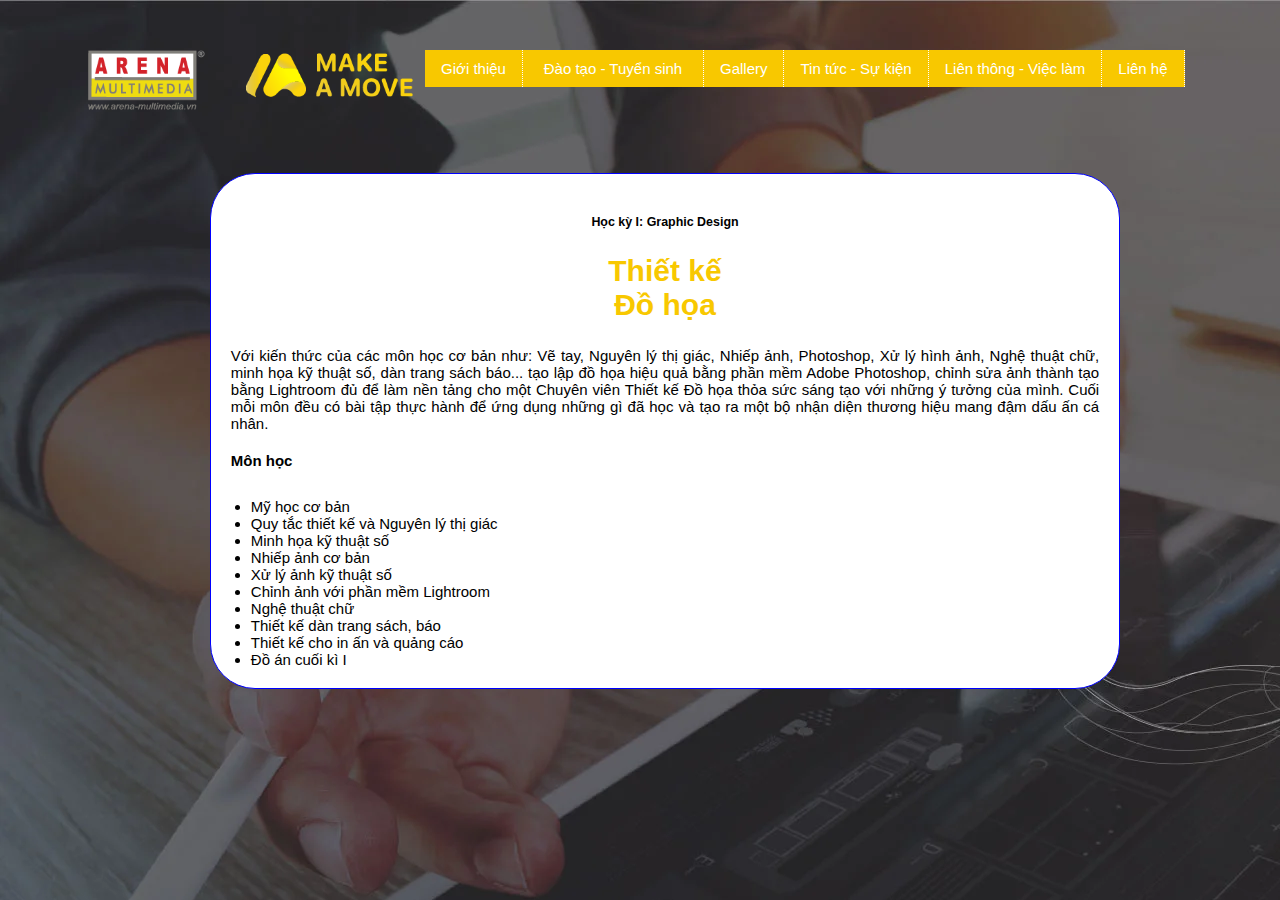
<file: chuong-trinh-dao-tao.html>
<!DOCTYPE html>
<html>

<head>
    <!-- Các meta (siêu dữ liệu) -->
    <meta http-equiv="Content-Type" content="text/html; charset=utf-8" />

    <!-- Tiêu đề hiển thị trên thanh địa chỉ trình duyệt -->
    <title>Arena Mutimedia</title>

    <!-- icon trên thanh địa chỉ trình duyệt -->
    <link rel="icon" href="./images/favicon.ico" />

    <!-- Sử dụng font google -->
    <link rel="preconnect" href="https://fonts.googleapis.com">
    <link rel="preconnect" href="https://fonts.gstatic.com" crossorigin>
    <link href="https://fonts.googleapis.com/css2?family=Roboto:wght@100&display=swap" rel="stylesheet">

    <!-- external css -->
    <link rel="stylesheet" href="./css/style.css">
    <link rel="stylesheet" href="./css/menu.css">



</head>

<body>

    <div id="container">

        <!-- id header -->
        <div id="header">

            <div id="left-header" class="box">

                <a href="index.html"><img src="./images/logo-2.webp" width="325px" height="60px" alt="Header Logo"></a>

            </div>

            <div id="right-header" class="box">

                <div id="main-menu">
                    <ul>
                        <li>
                            <a href="./gioi-thieu.html"> Giới thiệu</a>
                        </li>
                        <li class="dropdown">
                            <a class="dropdown-btn"> Đào tạo - Tuyển sinh</a>
                            <div class="dropdown-content">
                                <a href="./chuong-trinh-dao-tao.html">Đào tạo</a>
                                <a href="./tuyen-sinh.html">Tuyển sinh</a>
                            </div>
                        </li>
                        <li>
                            <a href="./gallery.html"> Gallery</a>
                        </li>
                        <li>
                            <a href="./tin-tuc.html"> Tin tức - Sự kiện</a>
                        </li>
                        <li>
                            <a href="#"> Liên thông - Việc làm</a>
                        </li>
                        <li>
                            <a href="#">Liên hệ</a>
                        </li>
                    </ul>
                </div>

            </div>

        </div>

        <!-- id main content -->
        <div id="main-content">

            <div id="main-page">
                <h5>Học kỳ I: Graphic Design</h5>
                <h2 class="main-title">Thiết kế <br>Đồ họa</h2>

                <p>
                    Với kiến thức của các môn học cơ bản như: Vẽ tay, Nguyên lý thị giác, Nhiếp ảnh, Photoshop, Xử lý hình ảnh, Nghệ thuật chữ, minh họa kỹ thuật số, dàn trang sách báo... tạo lập đồ họa hiệu quả bằng phần mềm Adobe Photoshop, chỉnh sửa ảnh thành tạo bằng
                    Lightroom đủ để làm nền tảng cho một Chuyên viên Thiết kế Đồ họa thỏa sức sáng tạo với những ý tưởng của mình. Cuối mỗi môn đều có bài tập thực hành để ứng dụng những gì đã học và tạo ra một bộ nhận diện thương hiệu mang đậm dấu ấn
                    cá nhân.
                </p>

                <h4>Môn học</h4>
                <ul class="normal-list">
                    <li>Mỹ học cơ bản</li>
                    <li>Quy tắc thiết kế và Nguyên lý thị giác</li>
                    <li>Minh họa kỹ thuật số</li>
                    <li>Nhiếp ảnh cơ bản</li>
                    <li>Xử lý ảnh kỹ thuật số</li>
                    <li>Chỉnh ảnh với phần mềm Lightroom </li>
                    <li>Nghệ thuật chữ</li>
                    <li>Thiết kế dàn trang sách, báo</li>
                    <li>Thiết kế cho in ấn và quảng cáo</li>
                    <li>Đồ án cuối kì I</li>
                </ul>


            </div>

        </div>



    </div>
</body>

</html>
</file>
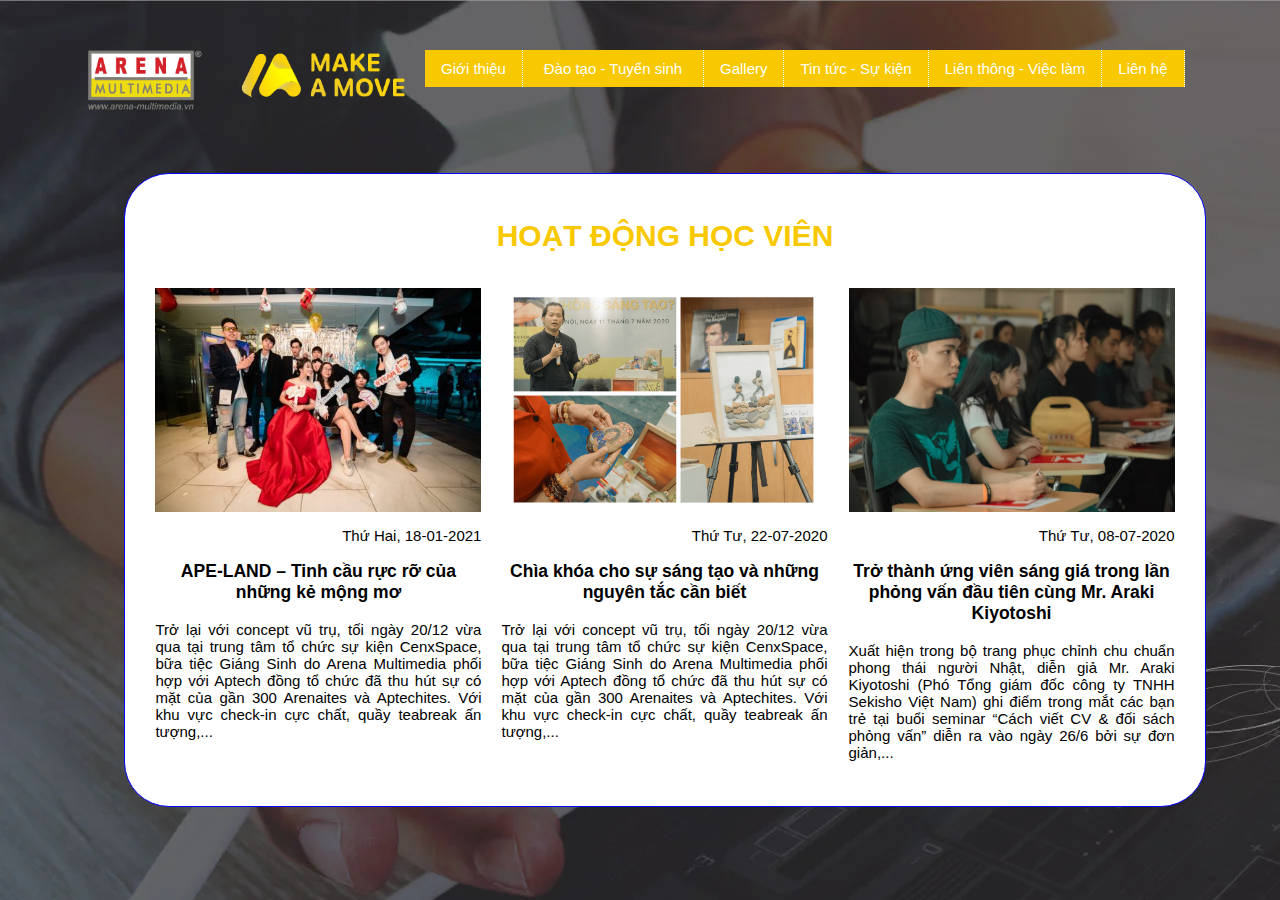
<file: gallery.html>
<!DOCTYPE html>
<html>

<head>
    <!-- Các meta (siêu dữ liệu) -->
    <meta http-equiv="Content-Type" content="text/html; charset=utf-8" />

    <!-- Tiêu đề hiển thị trên thanh địa chỉ trình duyệt -->
    <title>Arena Mutimedia</title>

    <!-- icon trên thanh địa chỉ trình duyệt -->
    <link rel="icon" href="./images/favicon.ico" />

    <!-- Sử dụng font google -->
    <link rel="preconnect" href="https://fonts.googleapis.com">
    <link rel="preconnect" href="https://fonts.gstatic.com" crossorigin>
    <link href="https://fonts.googleapis.com/css2?family=Roboto:wght@100&display=swap" rel="stylesheet">

    <!-- external css -->
    <link rel="stylesheet" href="./css/style.css">
    <link rel="stylesheet" href="./css/menu.css">
    <link rel="stylesheet" href="./css/gallery.css">


</head>

<body>

    <div id="container">

        <!-- id header -->
        <div id="header">

            <div id="left-header" class="box">

                <a href="index.html"><img src="./images/logo-2.webp" width="325px" height="60px" alt="Header Logo"></a>

            </div>

            <div id="right-header" class="box">

                <div id="main-menu">
                    <ul>
                        <li>
                            <a href="./gioi-thieu.html"> Giới thiệu</a>
                        </li>
                        <li class="dropdown">
                            <a class="dropdown-btn"> Đào tạo - Tuyển sinh</a>
                            <div class="dropdown-content">
                                <a href="./chuong-trinh-dao-tao.html">Đào tạo</a>
                                <a href="./tuyen-sinh.html">Tuyển sinh</a>
                            </div>
                        </li>
                        <li>
                            <a href="./gallery.html"> Gallery</a>
                        </li>
                        <li>
                            <a href="./tin-tuc.html"> Tin tức - Sự kiện</a>
                        </li>
                        <li>
                            <a href="#"> Liên thông - Việc làm</a>
                        </li>
                        <li>
                            <a href="#">Liên hệ</a>
                        </li>
                    </ul>
                </div>

            </div>

        </div>

        <!-- id main content -->
        <div id="main-content">

            <div id="main-page" style="width: 95%;">
                <h2 class="main-title text-uppercase">hoạt động học viên</h2>

                <div class="gallery">
                    <div class="gallery-1 gallery-box">
                        <img class="img-fixed" src="./images/gallery-1.jpg" alt="Gallery 1">
                        <p class="date">Thứ Hai, 18-01-2021</p>

                        <h3><a href="#" style="text-decoration: none; color:black;"> APE-LAND – Tinh cầu rực rỡ của những kẻ mộng mơ</a></h3>
                        <p>
                            Trở lại với concept vũ trụ, tối ngày 20/12 vừa qua tại trung tâm tổ chức sự kiện CenxSpace, bữa tiệc Giáng Sinh do Arena Multimedia phối hợp với Aptech đồng tổ chức đã thu hút sự có mặt của gần 300 Arenaites và Aptechites. Với khu vực check-in cực chất,
                            quầy teabreak ấn tượng,...
                        </p>

                    </div>

                    <div class="gallery-2 gallery-box">
                        <img class="img-fixed" src="./images/gallery-2.png" alt="Gallery 2">
                        <p class="date">Thứ Tư, 22-07-2020</p>

                        <h3><a href="#" style="text-decoration: none; color:black;"> Chìa khóa cho sự sáng tạo và những nguyên tắc cần biết</a></h3>
                        <p>
                            Trở lại với concept vũ trụ, tối ngày 20/12 vừa qua tại trung tâm tổ chức sự kiện CenxSpace, bữa tiệc Giáng Sinh do Arena Multimedia phối hợp với Aptech đồng tổ chức đã thu hút sự có mặt của gần 300 Arenaites và Aptechites. Với khu vực check-in cực chất,
                            quầy teabreak ấn tượng,...
                        </p>
                    </div>

                    <div class="gallery-3 gallery-box">
                        <img class="img-fixed" src="./images/gallery-3.jpg" alt="Gallery 3">
                        <p class="date">Thứ Tư, 08-07-2020</p>

                        <h3><a href="#" style="text-decoration: none; color:black;"> Trở thành ứng viên sáng giá trong lần phỏng vấn đầu tiên cùng Mr. Araki Kiyotoshi</a></h3>
                        <p>
                            Xuất hiện trong bộ trang phục chỉnh chu chuẩn phong thái người Nhật, diễn giả Mr. Araki Kiyotoshi (Phó Tổng giám đốc công ty TNHH Sekisho Việt Nam) ghi điểm trong mắt các bạn trẻ tại buổi seminar “Cách viết CV & đối sách phỏng vấn” diễn ra vào ngày 26/6
                            bởi sự đơn giản,...
                        </p>
                    </div>
                </div>




            </div>

        </div>



    </div>
</body>

</html>
</file>
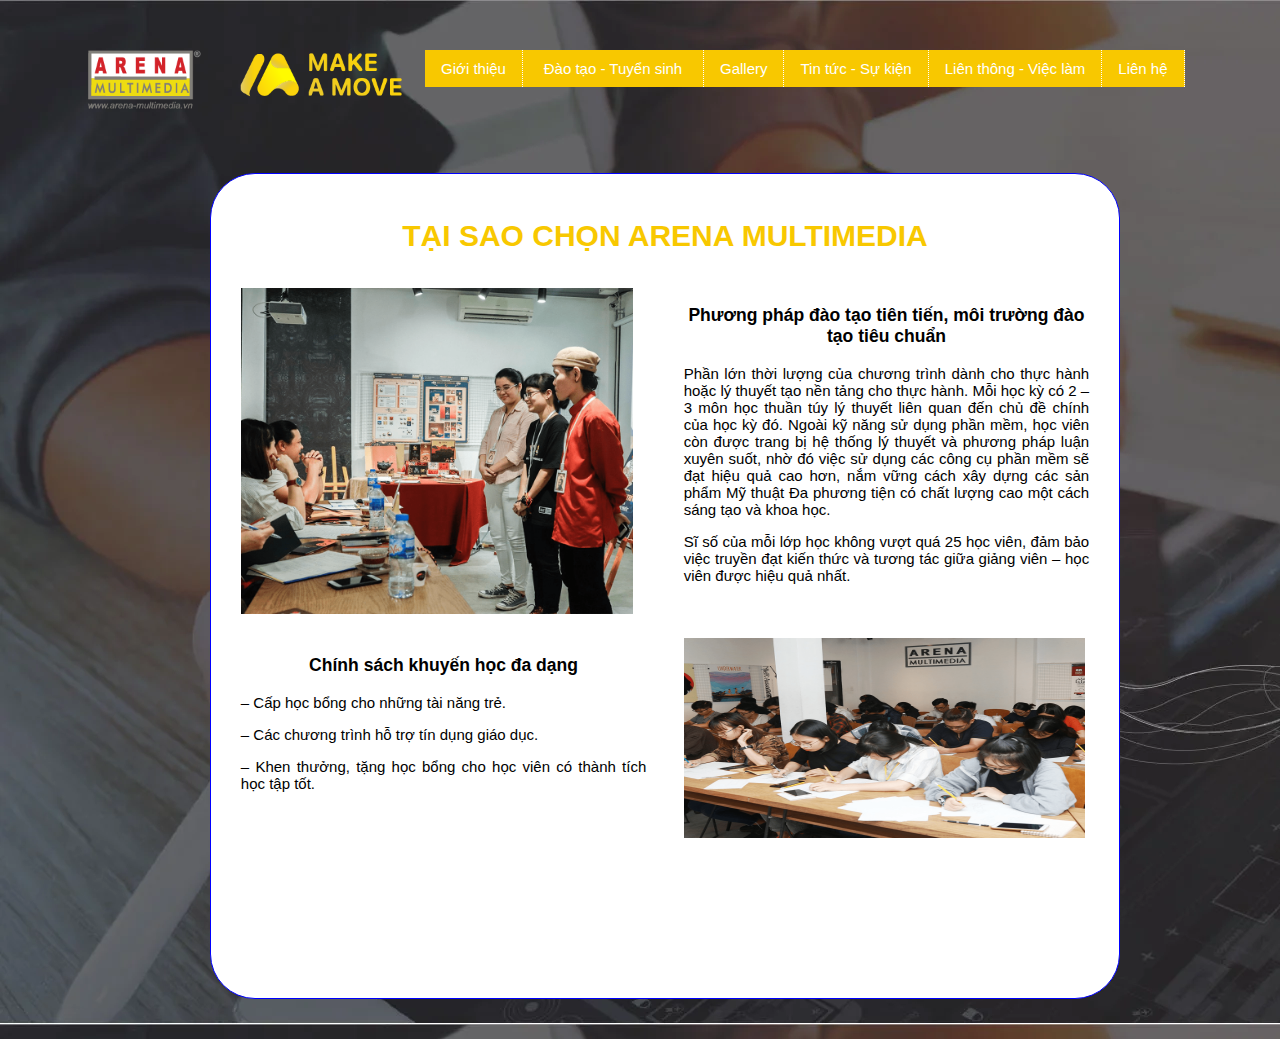
<file: gioi-thieu.html>
<!DOCTYPE html>
<html>

<head>
    <!-- Các meta (siêu dữ liệu) -->
    <meta http-equiv="Content-Type" content="text/html; charset=utf-8" />

    <!-- Tiêu đề hiển thị trên thanh địa chỉ trình duyệt -->
    <title>Arena Mutimedia</title>

    <!-- icon trên thanh địa chỉ trình duyệt -->
    <link rel="icon" href="./images/favicon.ico" />

    <!-- Sử dụng font google -->
    <link rel="preconnect" href="https://fonts.googleapis.com">
    <link rel="preconnect" href="https://fonts.gstatic.com" crossorigin>
    <link href="https://fonts.googleapis.com/css2?family=Roboto:wght@100&display=swap" rel="stylesheet">

    <!-- external css -->
    <link rel="stylesheet" href="./css/style.css">
    <link rel="stylesheet" href="./css/menu.css">
    <link rel="stylesheet" href="./css/gioi-thieu.css">


</head>

<body>

    <div id="container">

        <!-- id header -->
        <div id="header">

            <div id="left-header" class="box">

                <a href="index.html"><img src="./images/logo-2.webp" width="325px" height="60px" alt="Header Logo"></a>

            </div>

            <div id="right-header" class="box">

                <div id="main-menu">
                    <ul>
                        <li>
                            <a href="./gioi-thieu.html"> Giới thiệu</a>
                        </li>
                        <li class="dropdown">
                            <a class="dropdown-btn"> Đào tạo - Tuyển sinh</a>
                            <div class="dropdown-content">
                                <a href="./chuong-trinh-dao-tao.html">Đào tạo</a>
                                <a href="./tuyen-sinh.html">Tuyển sinh</a>
                            </div>
                        </li>
                        <li>
                            <a href="./gallery.html"> Gallery</a>
                        </li>
                        <li>
                            <a href="./tin-tuc.html"> Tin tức - Sự kiện</a>
                        </li>
                        <li>
                            <a href="#"> Liên thông - Việc làm</a>
                        </li>
                        <li>
                            <a href="#">Liên hệ</a>
                        </li>
                    </ul>
                </div>

            </div>

        </div>

        <!-- id main content -->
        <div id="main-content">

            <div id="main-page">
                <h2 class="main-title text-uppercase">tại sao chọn arena multimedia</h2>

                <div class="content">
                    <div class="content-1 content-box">
                        <img src="./images/gioi-thieu-1.png">
                    </div>

                    <div class="content-2 content-box">
                        <h3>Phương pháp đào tạo tiên tiến, môi trường đào tạo tiêu chuẩn</h3>
                        <p>
                            Phần lớn thời lượng của chương trình dành cho thực hành hoặc lý thuyết tạo nền tảng cho thực hành. Mỗi học kỳ có 2 – 3 môn học thuần túy lý thuyết liên quan đến chủ đề chính của học kỳ đó. Ngoài kỹ năng sử dụng phần mềm, học viên còn được trang bị hệ
                            thống lý thuyết và phương pháp luận xuyên suốt, nhờ đó việc sử dụng các công cụ phần mềm sẽ đạt hiệu quả cao hơn, nắm vững cách xây dựng các sản phẩm Mỹ thuật Đa phương tiện có chất lượng cao một cách sáng tạo và khoa học.
                        </p>
                        <p>
                            Sĩ số của mỗi lớp học không vượt quá 25 học viên, đảm bảo việc truyền đạt kiến thức và tương tác giữa giảng viên – học viên được hiệu quả nhất.
                        </p>

                    </div>

                </div>

                <div class="content">

                    <div class="content-1 content-box">
                        <h3>Chính sách khuyến học đa dạng</h3>
                        <p>– Cấp học bổng cho những tài năng trẻ.</p>
                        <p>– Các chương trình hỗ trợ tín dụng giáo dục.</p>
                        <p>– Khen thưởng, tặng học bổng cho học viên có thành tích học tập tốt.</p>
                    </div>

                    <div class="content-2 content-box">
                        <img src="./images/gioi-thieu-2.png" height="200px" width="100%">
                    </div>

                </div>




            </div>

        </div>



    </div>
</body>

</html>
</file>
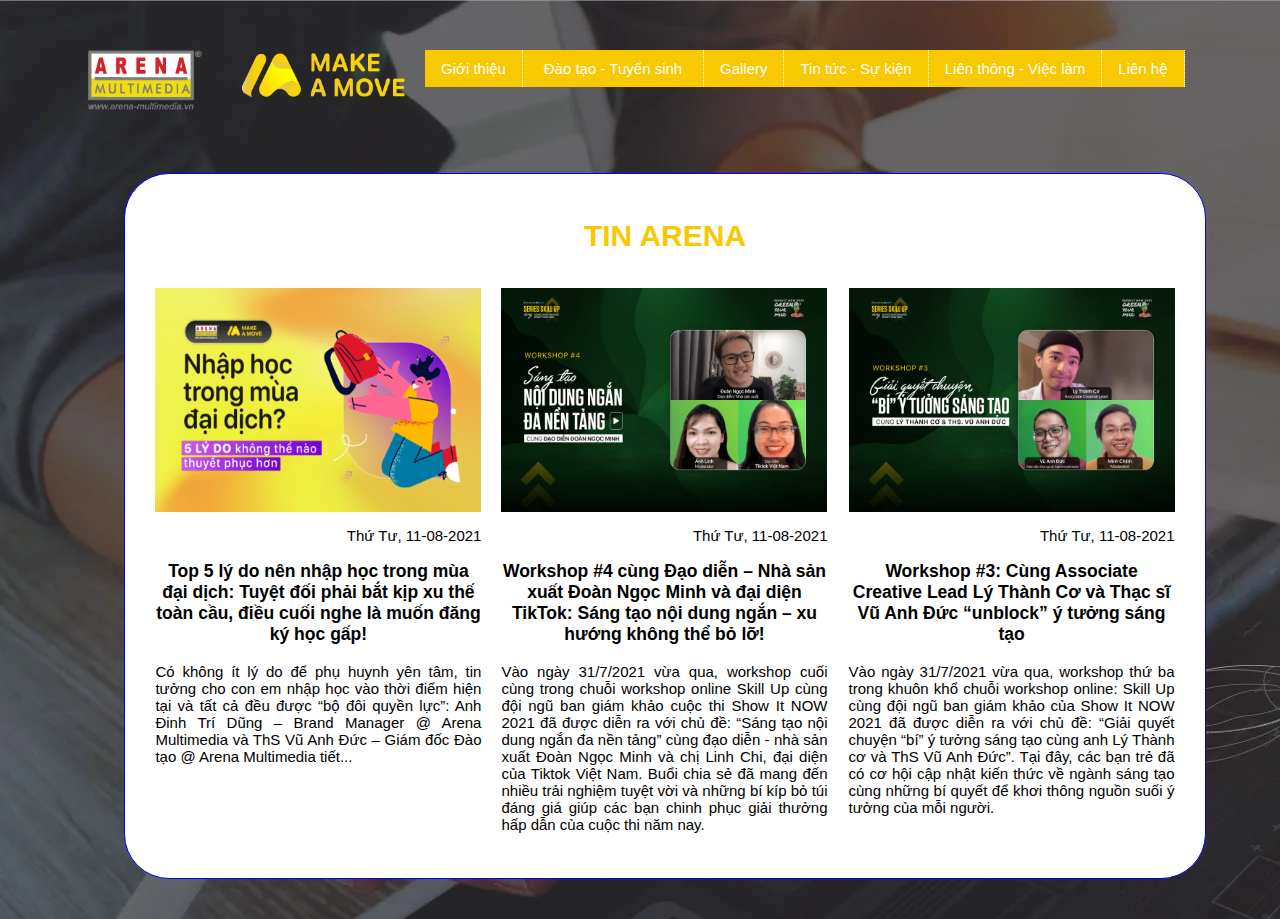
<file: tin-tuc.html>
<!DOCTYPE html>
<html>

<head>
    <!-- Các meta (siêu dữ liệu) -->
    <meta http-equiv="Content-Type" content="text/html; charset=utf-8" />

    <!-- Tiêu đề hiển thị trên thanh địa chỉ trình duyệt -->
    <title>Arena Mutimedia</title>

    <!-- icon trên thanh địa chỉ trình duyệt -->
    <link rel="icon" href="./images/favicon.ico" />

    <!-- Sử dụng font google -->
    <link rel="preconnect" href="https://fonts.googleapis.com">
    <link rel="preconnect" href="https://fonts.gstatic.com" crossorigin>
    <link href="https://fonts.googleapis.com/css2?family=Roboto:wght@100&display=swap" rel="stylesheet">

    <!-- external css -->
    <link rel="stylesheet" href="./css/style.css">
    <link rel="stylesheet" href="./css/menu.css">
    <link rel="stylesheet" href="./css/gallery.css">


</head>

<body>

    <div id="container">

        <!-- id header -->
        <div id="header">

            <div id="left-header" class="box">

                <a href="index.html"><img src="./images/logo-2.webp" width="325px" height="60px" alt="Header Logo"></a>

            </div>

            <div id="right-header" class="box">

                <div id="main-menu">
                    <ul>
                        <li>
                            <a href="./gioi-thieu.html"> Giới thiệu</a>
                        </li>
                        <li class="dropdown">
                            <a class="dropdown-btn"> Đào tạo - Tuyển sinh</a>
                            <div class="dropdown-content">
                                <a href="./chuong-trinh-dao-tao.html">Đào tạo</a>
                                <a href="./tuyen-sinh.html">Tuyển sinh</a>
                            </div>
                        </li>
                        <li>
                            <a href="./gallery.html"> Gallery</a>
                        </li>
                        <li>
                            <a href="./tin-tuc.html"> Tin tức - Sự kiện</a>
                        </li>
                        <li>
                            <a href="#"> Liên thông - Việc làm</a>
                        </li>
                        <li>
                            <a href="#">Liên hệ</a>
                        </li>
                    </ul>
                </div>

            </div>

        </div>

        <!-- id main content -->
        <div id="main-content">

            <div id="main-page" style="width: 95%;">
                <h2 class="main-title text-uppercase">Tin Arena</h2>

                <div class="gallery">
                    <div class="gallery-1 gallery-box">
                        <img class="img-fixed" src="./images/tin-tuc-1.png" alt="Gallery 1">
                        <p class="date">Thứ Tư, 11-08-2021</p>

                        <h3><a href="#" style="text-decoration: none; color:black;"> Top 5 lý do nên nhập học trong mùa đại dịch: Tuyệt đối phải bắt kịp xu thế toàn cầu, điều cuối nghe là muốn đăng ký học gấp!</a></h3>
                        <p>
                            Có không ít lý do để phụ huynh yên tâm, tin tưởng cho con em nhập học vào thời điểm hiện tại và tất cả đều được “bộ đôi quyền lực”: Anh Đinh Trí Dũng – Brand Manager @ Arena Multimedia và ThS Vũ Anh Đức – Giám đốc Đào tạo @ Arena Multimedia tiết...
                        </p>

                    </div>

                    <div class="gallery-2 gallery-box">
                        <img class="img-fixed" src="./images/tin-tuc-2.webp" alt="Gallery 2">
                        <p class="date">Thứ Tư, 11-08-2021</p>

                        <h3><a href="#" style="text-decoration: none; color:black;">Workshop #4 cùng Đạo diễn – Nhà sản xuất Đoàn Ngọc Minh và đại diện TikTok: Sáng tạo nội dung ngắn – xu hướng không thể bỏ lỡ!</a></h3>
                        <p>
                            Vào ngày 31/7/2021 vừa qua, workshop cuối cùng trong chuỗi workshop online Skill Up cùng đội ngũ ban giám khảo cuộc thi Show It NOW 2021 đã được diễn ra với chủ đề: “Sáng tạo nội dung ngắn đa nền tảng” cùng đạo diễn - nhà sản xuất Đoàn Ngọc Minh và chị
                            Linh Chi, đại diện của Tiktok Việt Nam. Buổi chia sẻ đã mang đến nhiều trải nghiệm tuyệt vời và những bí kíp bỏ túi đáng giá giúp các bạn chinh phục giải thưởng hấp dẫn của cuộc thi năm nay.
                        </p>
                    </div>

                    <div class="gallery-3 gallery-box">
                        <img class="img-fixed" src="./images/tin-tuc-3.webp" alt="Gallery 3">
                        <p class="date">Thứ Tư, 11-08-2021</p>

                        <h3><a href="#" style="text-decoration: none; color:black;"> Workshop #3: Cùng Associate Creative Lead Lý Thành Cơ và Thạc sĩ Vũ Anh Đức “unblock” ý tưởng sáng tạo</a></h3>
                        <p>
                            Vào ngày 31/7/2021 vừa qua, workshop thứ ba trong khuôn khổ chuỗi workshop online: Skill Up cùng đội ngũ ban giám khảo của Show It NOW 2021 đã được diễn ra với chủ đề: “Giải quyết chuyện “bí” ý tưởng sáng tạo cùng anh Lý Thành cơ và ThS Vũ Anh Đức”. Tại
                            đây, các bạn trẻ đã có cơ hội cập nhật kiến thức về ngành sáng tạo cùng những bí quyết để khơi thông nguồn suối ý tưởng của mỗi người.
                        </p>
                    </div>
                </div>




            </div>

        </div>



    </div>
</body>

</html>
</file>
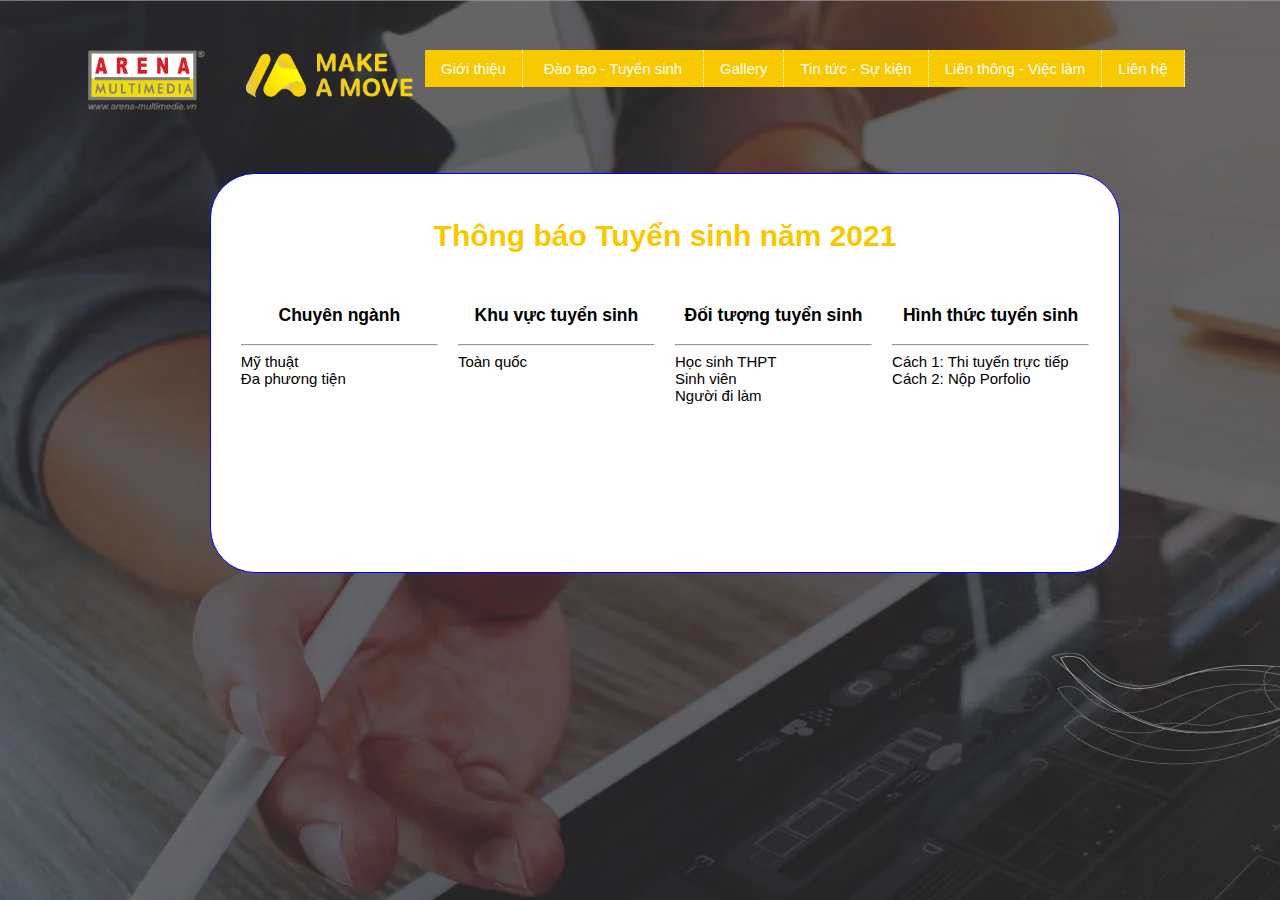
<file: tuyen-sinh.html>
<!DOCTYPE html>
<html>

<head>
    <!-- Các meta (siêu dữ liệu) -->
    <meta http-equiv="Content-Type" content="text/html; charset=utf-8" />

    <!-- Tiêu đề hiển thị trên thanh địa chỉ trình duyệt -->
    <title>Arena Mutimedia</title>

    <!-- icon trên thanh địa chỉ trình duyệt -->
    <link rel="icon" href="./images/favicon.ico" />

    <!-- Sử dụng font google -->
    <link rel="preconnect" href="https://fonts.googleapis.com">
    <link rel="preconnect" href="https://fonts.gstatic.com" crossorigin>
    <link href="https://fonts.googleapis.com/css2?family=Roboto:wght@100&display=swap" rel="stylesheet">

    <!-- external css -->
    <link rel="stylesheet" href="./css/style.css">
    <link rel="stylesheet" href="./css/menu.css">
    <link rel="stylesheet" href="./css/tuyen-sinh.css">


</head>

<body>

    <div id="container">

        <!-- id header -->
        <div id="header">

            <div id="left-header" class="box">

                <a href="index.html"><img src="./images/logo-2.webp" width="325px" height="60px" alt="Header Logo"></a>

            </div>

            <div id="right-header" class="box">

                <div id="main-menu">
                    <ul>
                        <li>
                            <a href="./gioi-thieu.html"> Giới thiệu</a>
                        </li>
                        <li class="dropdown">
                            <a class="dropdown-btn"> Đào tạo - Tuyển sinh</a>
                            <div class="dropdown-content">
                                <a href="./chuong-trinh-dao-tao.html">Đào tạo</a>
                                <a href="./tuyen-sinh.html">Tuyển sinh</a>
                            </div>
                        </li>
                        <li>
                            <a href="./gallery.html"> Gallery</a>
                        </li>
                        <li>
                            <a href="./tin-tuc.html"> Tin tức - Sự kiện</a>
                        </li>
                        <li>
                            <a href="#"> Liên thông - Việc làm</a>
                        </li>
                        <li>
                            <a href="#">Liên hệ</a>
                        </li>
                    </ul>
                </div>

            </div>

        </div>

        <!-- id main content -->
        <div id="main-content">

            <div id="main-page">
                <h2 class="main-title">Thông báo Tuyển sinh năm 2021</h2>

                <div id="col-1" class="box-2 ul-list">
                    <h3>Chuyên ngành</h3>
                    <hr>
                    <ul>
                        <li>Mỹ thuật</li>
                        <li>Đa phương tiện</li>
                    </ul>
                </div>

                <div id="col-2" class="box-2 ul-list">
                    <h3>Khu vực tuyển sinh</h3>
                    <hr>
                    <ul>
                        <li>Toàn quốc</li>
                    </ul>
                </div>

                <div id="col-3" class="box-2 ul-list">
                    <h3>Đối tượng tuyển sinh</h3>
                    <hr>
                    <ul>
                        <li>Học sinh THPT</li>
                        <li>Sinh viên</li>
                        <li>Người đi làm</li>
                    </ul>

                </div>

                <div id="col-4" class="box-2 ul-list">
                    <h3>Hình thức tuyển sinh</h3>
                    <hr>
                    <ul>
                        <li>Cách 1: Thi tuyển trực tiếp</li>
                        <li>Cách 2: Nộp Porfolio</li>
                    </ul>


                </div>


            </div>

        </div>



    </div>
</body>

</html>
</file>
<file: css/style.css>
body {
    background: url("../images/head-bg.webp");
    margin: 20px;
    padding: 20px;
    font-size: 15px;
    /* font-family: Roboto; */
    font-family: -apple-system, BlinkMacSystemFont, "SF Pro Rounded", "Segoe UI", Helvetica, Arial, sans-serif;
    color: white;
    text-align: center;
}

h4 {
    text-align: left;
}

h5 {
    display: block;
    font-size: 0.83em;
    margin-block-start: 1.67em;
    margin-block-end: 1.67em;
    margin-inline-start: 0px;
    margin-inline-end: 0px;
    font-weight: bold;
}

p {
    text-align: justify;
}

div {
    display: block;
}

#container {
    width: 99%;
    min-height: 600px;
    display: inline-block;
    position: relative;
}

#header {
    display: -webkit-inline-box;
    text-align: center;
}

#left-header {
    float: left;
    width: 30%;
}

#right-header {
    float: right;
    position: relative;
}


/* 
#container {
    width: 99%;
    min-height: 600px;
    display: inline-block;
    text-align: center;
    justify-content: center;
}

#header {
    height: 110px;
    display: -webkit-box;
} 

#left-header {
    float: left;
    width: 32%;
}

#right-header {
    float: right;
}



*/

#main-content {
    background: none;
    min-height: 400px;
    margin-left: 50px;
    margin-top: 50px;
}

#main-menu {
    width: 100%;
}

.box {
    padding: 10px;
    margin: 0px;
    box-sizing: border-box;
}

.text-uppercase {
    text-transform: uppercase;
}

#main-page {
    background: white;
    color: black;
    border: 1px solid blue;
    border-radius: 3em;
    width: 80%;
    min-height: 400px;
    padding: 20px;
    display: inline-block;
    box-sizing: border-box;
}

.main-title {
    color: #F8C800;
    font-size: 30px;
    font-weight: 700 !important;
}

.normal-list {
    list-style-type: disc;
    margin: 10px;
    padding: 10px;
    overflow: visible;
    background: none;
}

.normal-list li {
    clear: both;
}
</file>
<file: css/menu.css>
/* Sử dụng cho định dạng main menu */

ul {
    list-style-type: none;
    margin: 0;
    padding: 0;
    overflow: hidden;
    background: #F8C800;
}

li {
    float: left;
    border-right: 0.1px dotted white;
}

li.dropdown {
    display: inline-block;
    width: 180px;
}

li a:hover,
.dropdown:hover {
    background: #00aeef;
}

li a,
.dropdown-btn {
    display: inline-block;
    color: white;
    text-align: center;
    padding: 10px 16px;
    text-decoration: none;
}

.dropdown-content {
    display: none;
    position: absolute;
    background: #F8C800;
    width: 180px;
    box-shadow: 0 8px 16px 0 rgba(0, 0, 0, 2);
    z-index: 1;
}

.dropdown-content a {
    color: white;
    padding: 12px 16px;
    text-decoration: none;
    display: block;
    text-align: center;
}

.dropdown-content a:hover {
    background: #00aeef;
}

.dropdown:hover .dropdown-content {
    display: block;
}
</file>
<file: css/gallery.css>
.gallery {
    width: 100%;
}

.gallery-1 {
    float: left;
}

.gallery-2 {
    float: left;
}

.gallery-3 {
    float: right;
}

.gallery-box {
    width: 33.3%;
    box-sizing: border-box;
    padding: 10px;
}

img {
    max-width: 100%;
    max-height: 100%;
    display: block;
}

.date {
    text-align: right;
}

.img-fixed {
    height: 224px;
    width: 336px;
}
</file>
<file: css/gioi-thieu.css>
.content {
    width: 100%;
    height: 350px;
}

.content-1 {
    float: left;
    width: 49%;
    height: 350px;
}

.content-2 {
    float: right;
    width: 49%;
}

.content-box {
    padding: 10px;
    box-sizing: border-box;
}

img {
    max-width: 99%;
    max-height: 99%;
    display: block;
}
</file>
<file: css/tuyen-sinh.css>
#col-1 {
    /* background: red; */
    float: left;
}

#col-2 {
    /* background: green; */
    float: left;
}

#col-3 {
    /* background: blue; */
    float: left;
}

#col-4 {
    /* background: red; */
    float: right;
}

.box-2 {
    padding: 10px;
    margin: 0px;
    box-sizing: border-box;
    width: 25%;
}

.ul-list {
    list-style-type: none;
    padding: 10px;
    overflow: visible;
}

.ul-list ul {
    background: none;
    border: none;
    color: black !important;
}

.ul-list li {
    background: none;
    border: none;
    clear: both;
}
</file>
